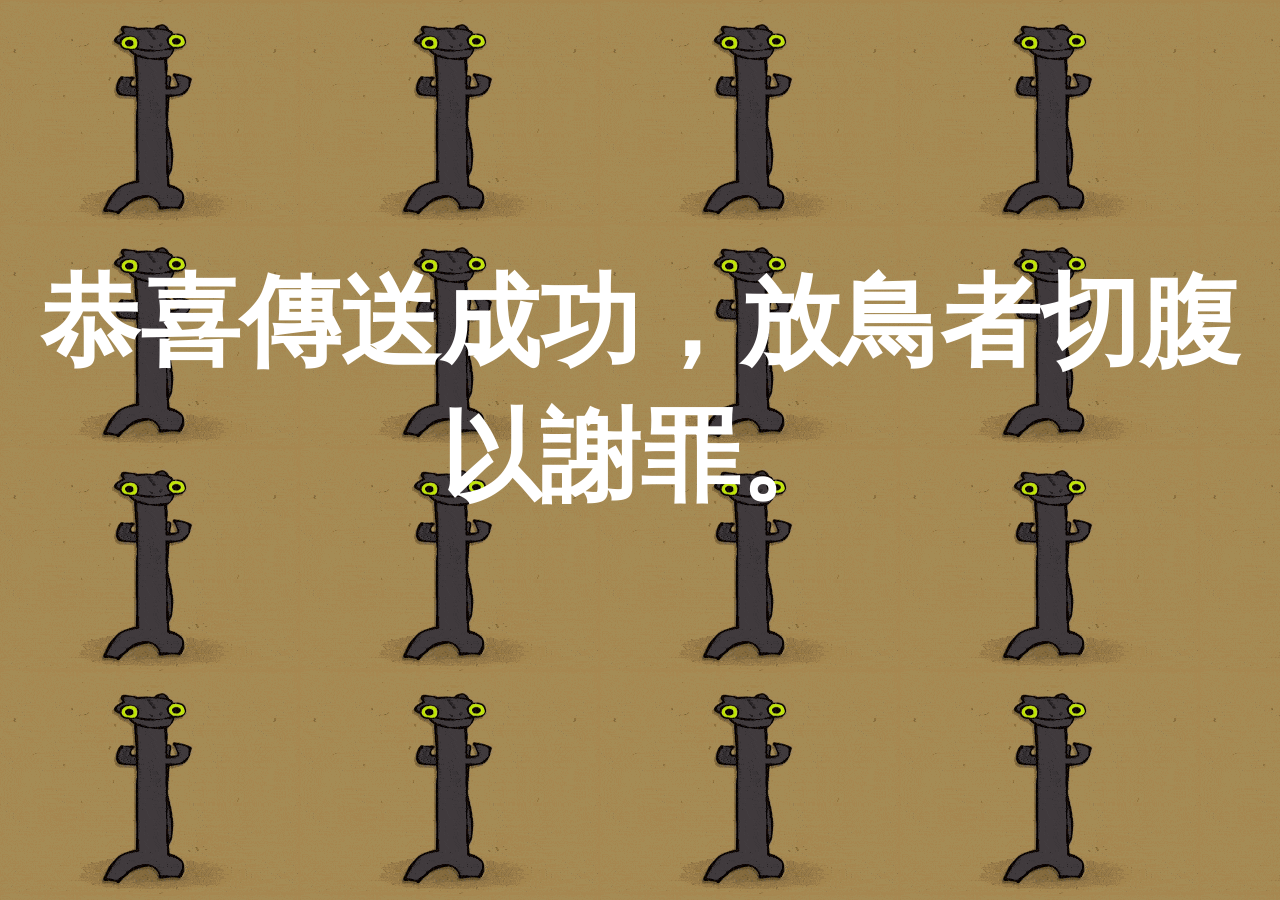
<file: book-success.html>
<!DOCTYPE html>
<html lang="zh-Hant-Tw">
<head>
    <meta charset="UTF-8">
    <meta http-equiv="X-UA-Compatible" content="IE=edge">
    <meta name="viewport" content="width=device-width, initial-scale=1.0">
    <title>🔔預約成功🔔</title>
    <link rel="stylesheet" href="css/style_success.css">
</head>
    <body><h1 style="align-content: center; text-align: center; color: white; font-size: 100px;">恭喜傳送成功，放鳥者切腹以謝罪。</h1>
    </body>
</html>
</file>
<file: css/style_success.css>
body{
    background-image: url(success.gif);
    margin-top: 20%;
}
</file>
